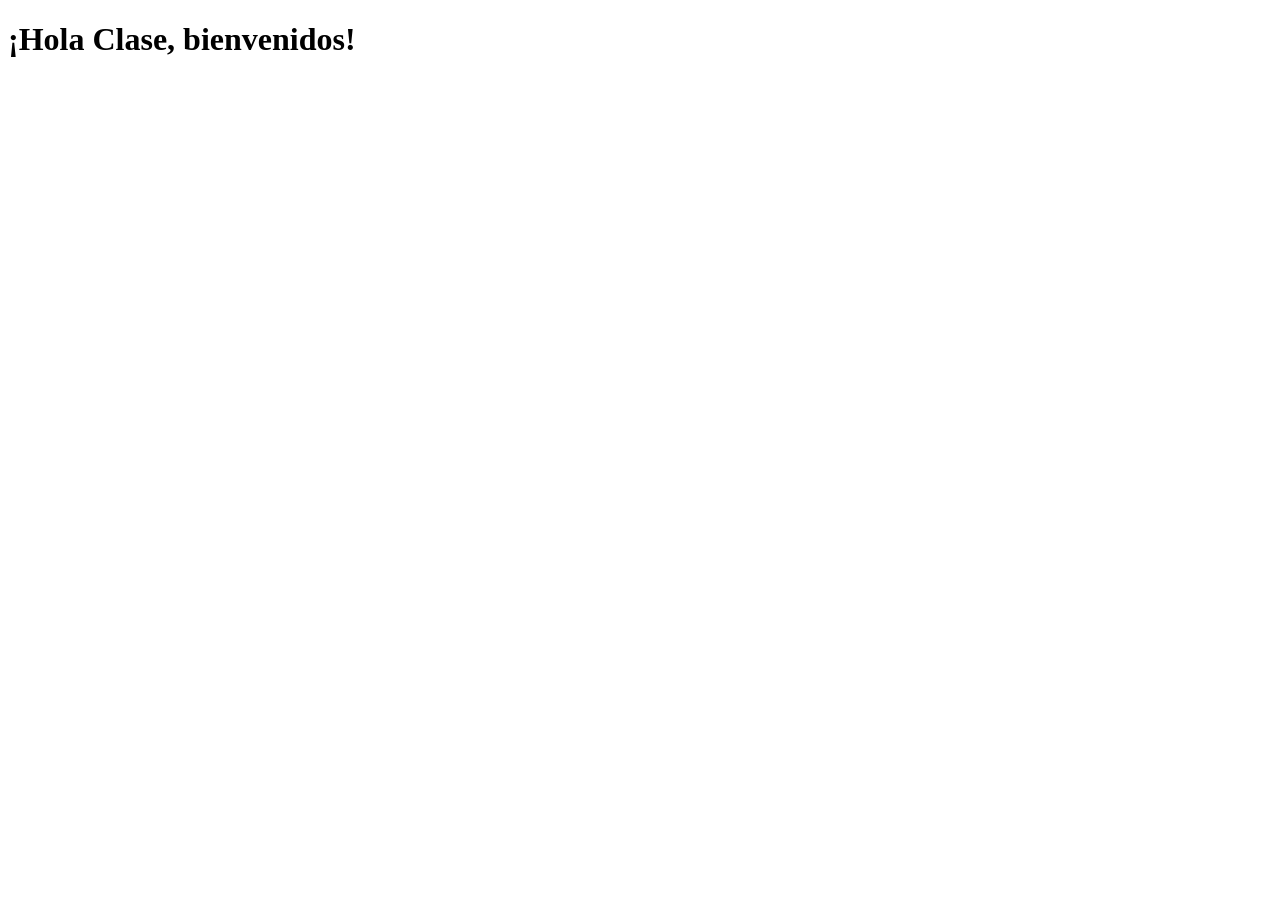
<file: classroom14/index.html>
<!DOCTYPE html>
<html lang="es">
    <head>
        <meta charset="utf-8">
        <meta http-equiv="X-UA-Compatible" content="IE=edge">
        <title>Clase N°14</title>
        <meta name="description" content="">
        <meta name="viewport" content="width=device-width, initial-scale=1">
        <link rel="stylesheet" href="">
    </head>
    <body>
        <h1> ¡Hola Clase, bienvenidos!</h1>
        
        <script src="./app.js" ></script>
    </body>
</html>
</file>
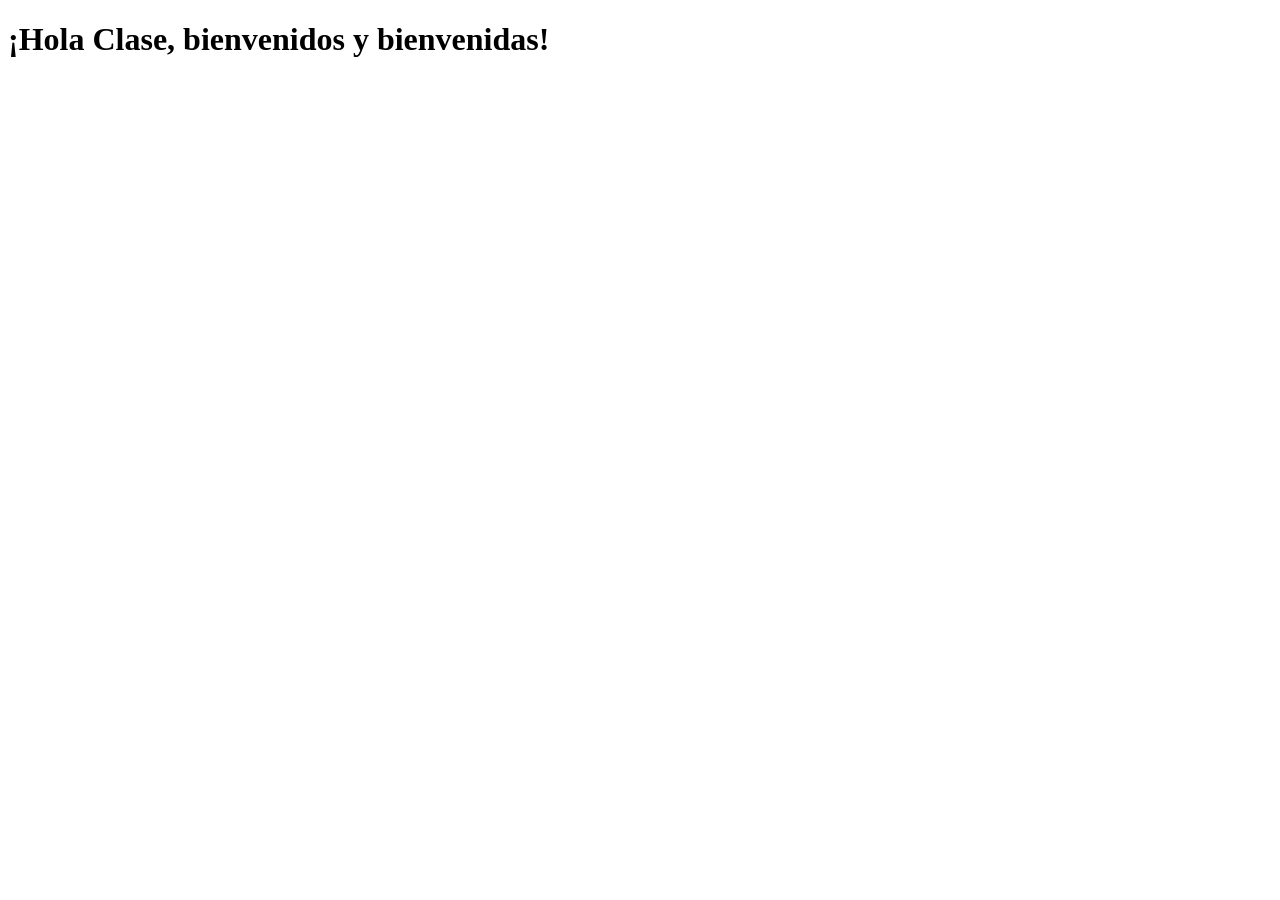
<file: classroom15/index.html>
<!DOCTYPE html>
<html lang="es">
    <head>
        <meta charset="utf-8">
        <meta http-equiv="X-UA-Compatible" content="IE=edge">
        <title>Clase N° 15 Arrays y Metodos</title>
        <meta name="description" content="Teoria de JS">
        <meta name="viewport" content="width=device-width, initial-scale=1">
        <link rel="stylesheet" href="">
    </head>
    <body>
        <h1> ¡Hola Clase, bienvenidos y bienvenidas!  </h1>
        
        <script src="./app.js"></script>
    </body>
</html>
</file>
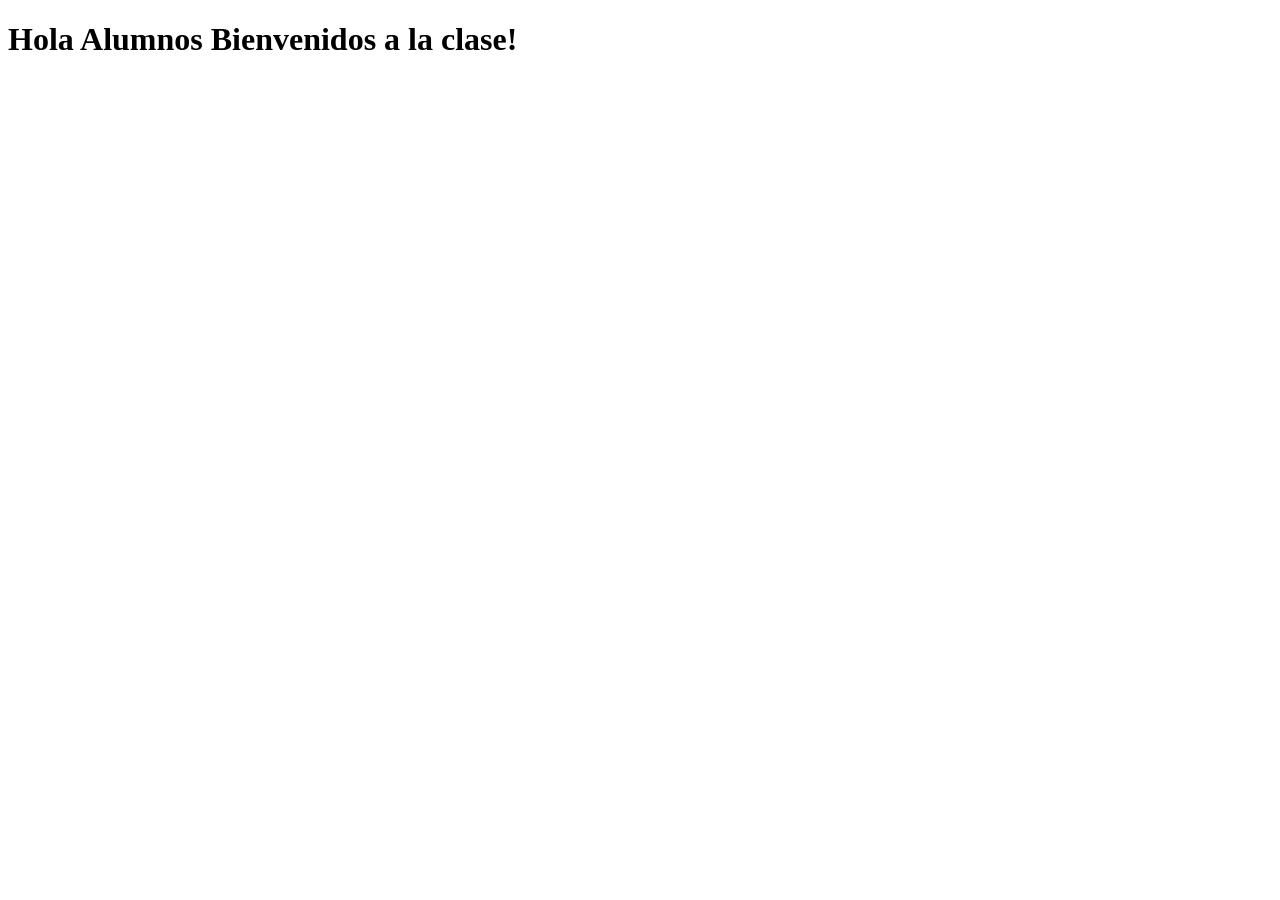
<file: classroom16/index.html>
<!DOCTYPE html>
<html lang="es">
    <head>
        <meta charset="utf-8">
        <meta http-equiv="X-UA-Compatible" content="IE=edge">
        <title> Clase N° 16 </title>
        <link rel="icon" href="../IMG/icons8-js-48.png" type="image/png">
        <!--<link rel="shortcut icon" href="../IMG/logo-CAC.webp" type="image/png">-->
        <meta name="description" content="">
        <meta name="viewport" content="width=device-width, initial-scale=1">
        <link rel="stylesheet" href="">
    </head>
    <body>
       <h1>Hola Alumnos Bienvenidos a la clase! </h1>
       

        
        <script src="./app.js" ></script>
    </body>
</html>
</file>
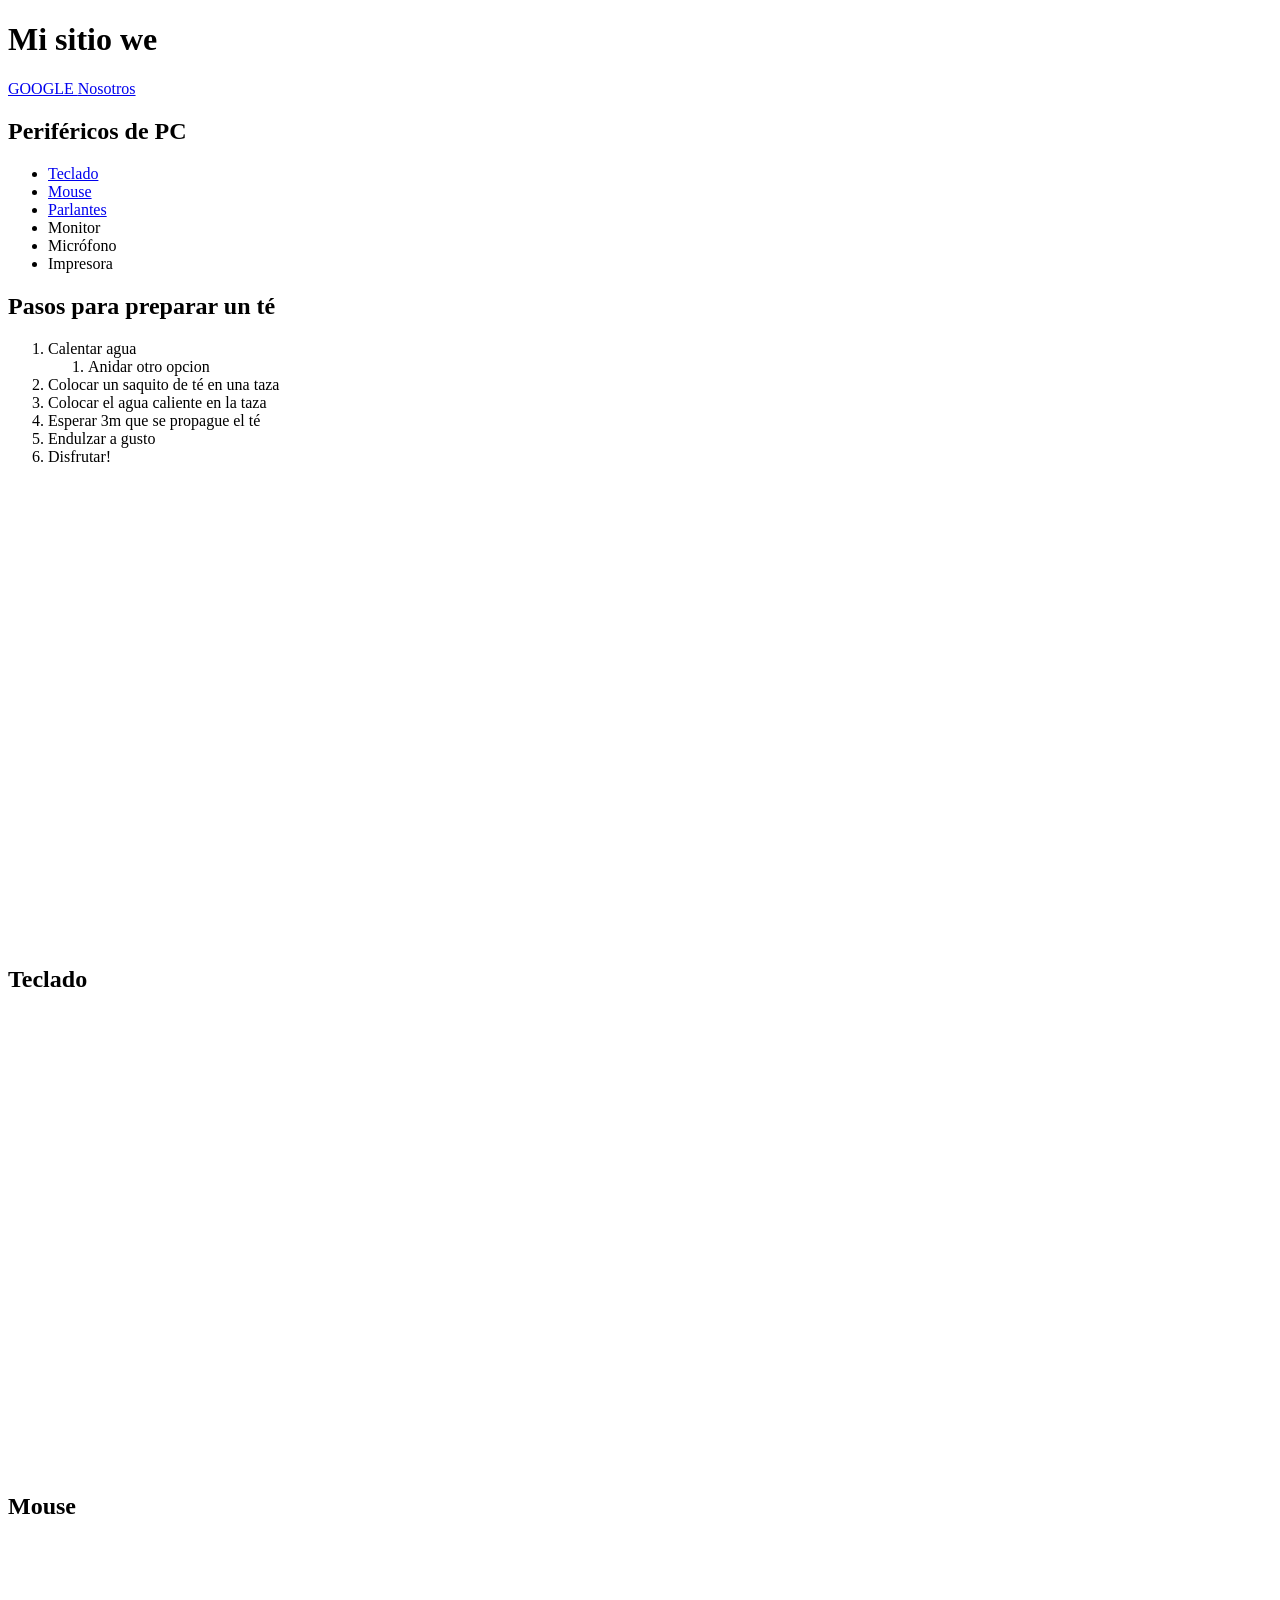
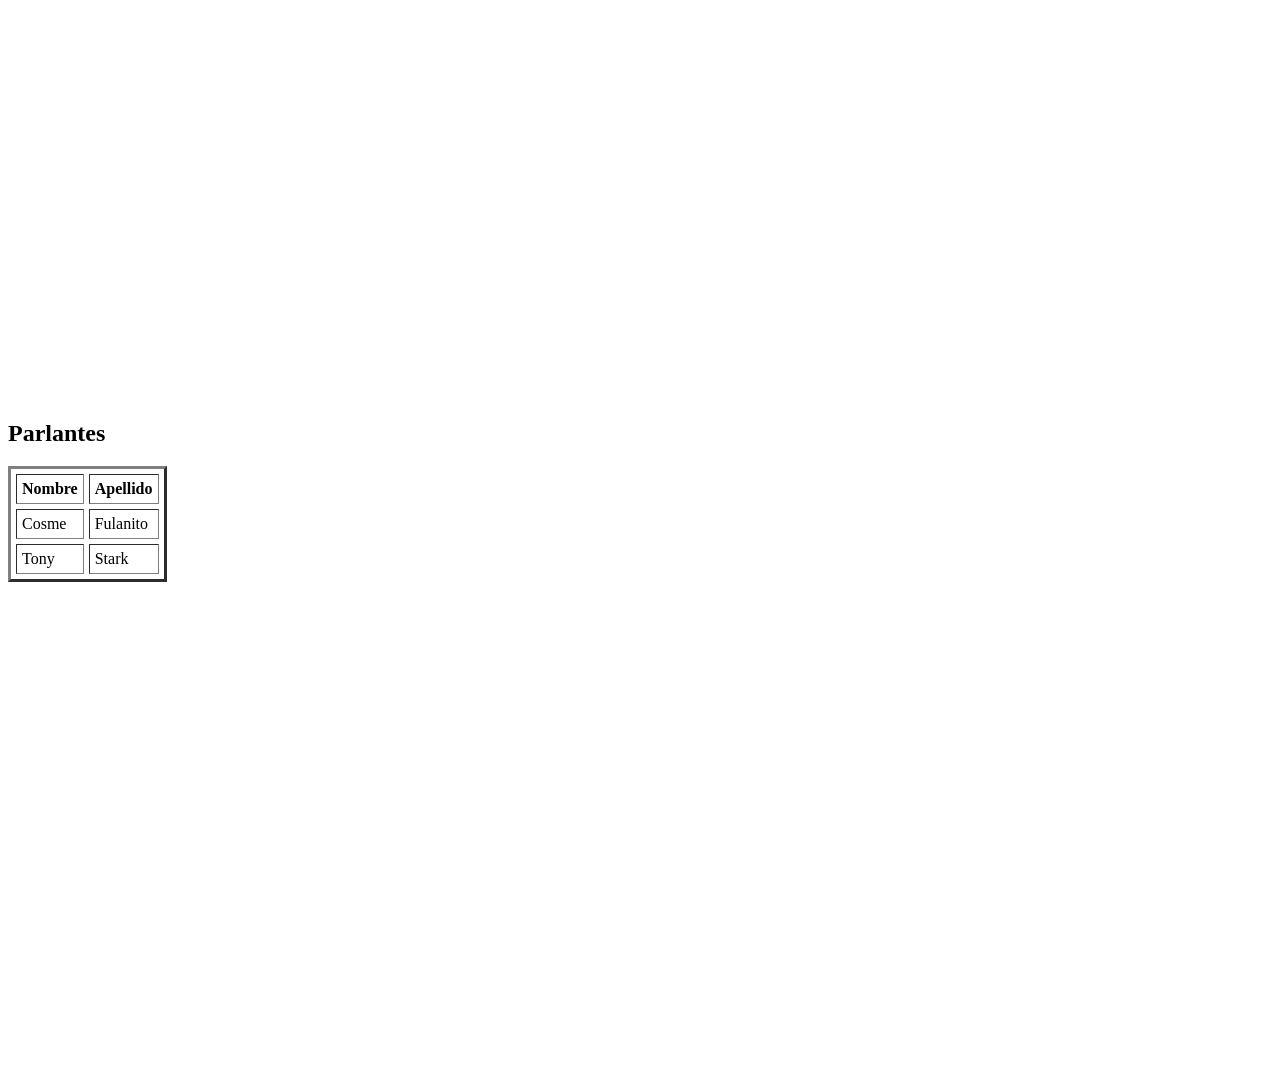
<file: classroom2/index.html>
<!DOCTYPE html>
<html lang="en">
<head>
    <meta charset="UTF-8">
    <meta http-equiv="X-UA-Compatible" content="IE=edge">
    <meta name="viewport" content="width=device-width, initial-scale=1.0">
    <title>Clase N°2 - HTML Recargado </title>
</head>
<body>
    <header> <H1> Mi sitio we</H1>  <a href="https://www.google.com/" target="_blank" rel="noopener noreferrer"> GOOGLE </a>  
        <span><a href="./nosotros.html">   Nosotros </a></span>
    </header> <!-- Encabezado de mi sitio-->
    <nav> 
        <h2>Periféricos de PC</h2>
        <ul>
          <li><a href="#seccion1">  Teclado </a></li>
          <li><a href="#mouse"> Mouse </a></li>
          <li><a href="#parlantes"> Parlantes</a></li>
          <li>Monitor</li>
          <li>Micrófono</li>
          <li>Impresora</li>
        </ul>
        
    </nav><!-- Navegacion -->
    <section> 
        <article>  
            <h2>Pasos para preparar un té</h2> <!-- TITULOS-->
            <ol> <!-- lista ordenada -->
                
                <li>Calentar agua</li> 
                <ol>   
                    <li>  Anidar otro opcion</li>
                </ol>
                <li>Colocar un saquito de té en una taza</li>
                <li>Colocar el agua caliente en la taza</li>
                <li>Esperar 3m que se propague el té</li>
                <li>Endulzar a gusto</li>
                <li>Disfrutar!</li>
            </ol>

        </article> 

    </section>
    <section id="seccion1" style="margin-top:500px;">   
        <article>
                <h2> Teclado</h2>
         </article>      
    </section>
    <section id="mouse" style="margin-top:500px;">   
        <article>  
            <h2> Mouse</h2>
        </article>     
    </section>
    <section id="parlantes" style="margin-top:500px;">  
        <article> 
            <h2>Parlantes</h2>
            <table border="3px solid #2b2b2b" cellpadding="5px" cellspacing="5">
                <tr> <!-- Mi espacio de tabla-->
                    <th>Nombre</th> <!--Celda de mi tabla-->
                    <th>Apellido</th>
                </tr>
                <tr>
                    <td>Cosme</td>
                    <td>Fulanito</td>
                </tr>
                <tr>
                    <td>Tony</td>
                    <td>Stark</td>
                </tr>
            </table>
        </article>      
    </section>
    <aside  style="margin-top:500px;" > </aside> <!-- Caja de publicidad-->
    <footer   style="margin-top:500px;">  </footer> <!-- Pie de pagina -->
</body>
</html>
</file>
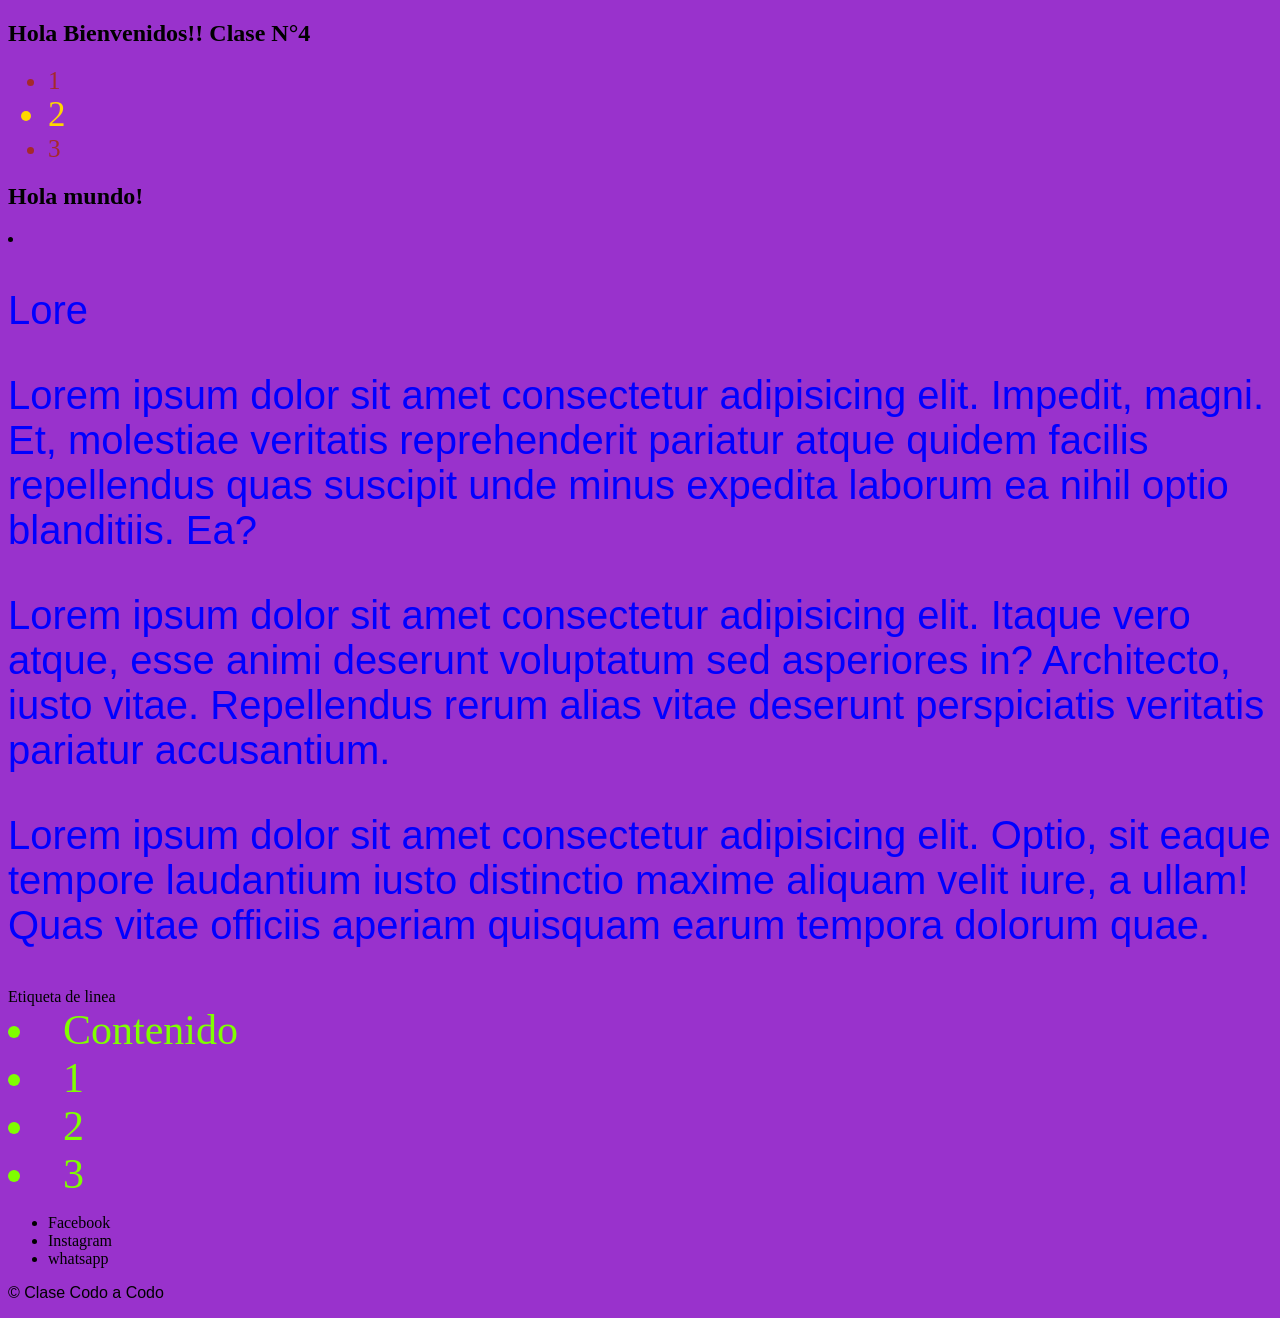
<file: classroom4/index.html>
<!DOCTYPE html>
<html lang="es">
    <head>
        <meta charset="utf-8">
        <meta http-equiv="X-UA-Compatible" content="IE=edge">
        <title>Clase N°4 - Introduccion a CSS </title>
        <meta name="description" content="Primera clase de contenido CSS ">
        <meta name="viewport" content="width=device-width, initial-scale=1">
        <link rel="stylesheet" href="./stylo.css">
    </head>
    <body>
        <header>  <nav> <h1> Hola Bienvenidos!! Clase N°4   </h1>    </nav>   </header>
        <section class="nuevo" id="cambio">     
            <ul class="menu">
                <li >1</li>
                <li id="unico">2</li>
                <li class="estilos">3</li>
            </ul>
        </section>
        <section>
            <h2>  Hola mundo!</h2>
            <li> </li>
            <p>Lore </p>
            <p>Lorem ipsum dolor sit amet consectetur adipisicing elit. Impedit, magni. Et, molestiae veritatis reprehenderit pariatur atque quidem facilis repellendus quas suscipit unde minus expedita laborum ea nihil optio blanditiis. Ea?</p>
            <p>Lorem ipsum dolor sit amet consectetur adipisicing elit. Itaque vero atque, esse animi deserunt voluptatum sed asperiores in? Architecto, iusto vitae. Repellendus rerum alias vitae deserunt perspiciatis veritatis pariatur accusantium. </p>
            <p> Lorem ipsum dolor sit amet consectetur adipisicing elit. Optio, sit eaque tempore laudantium iusto distinctio maxime aliquam velit iure, a ullam! Quas vitae officiis aperiam quisquam earum tempora dolorum quae.</p>
           
              </section>

                <section>
                    <span> Etiqueta de linea</span>
                    <li>  Contenido</li>
                    <li>1</li>
                    <li>2</li>
                    <li>3</li>

                </section>

        <footer>  
            
            <ul>
                <li>Facebook</li>
                <li>Instagram</li>
                <li>whatsapp</li>
            </ul> 
            <p>  &copy;  Clase Codo a Codo </p>

        </footer>
        
        <script src="" ></script>
    </body>
</html>
</file>
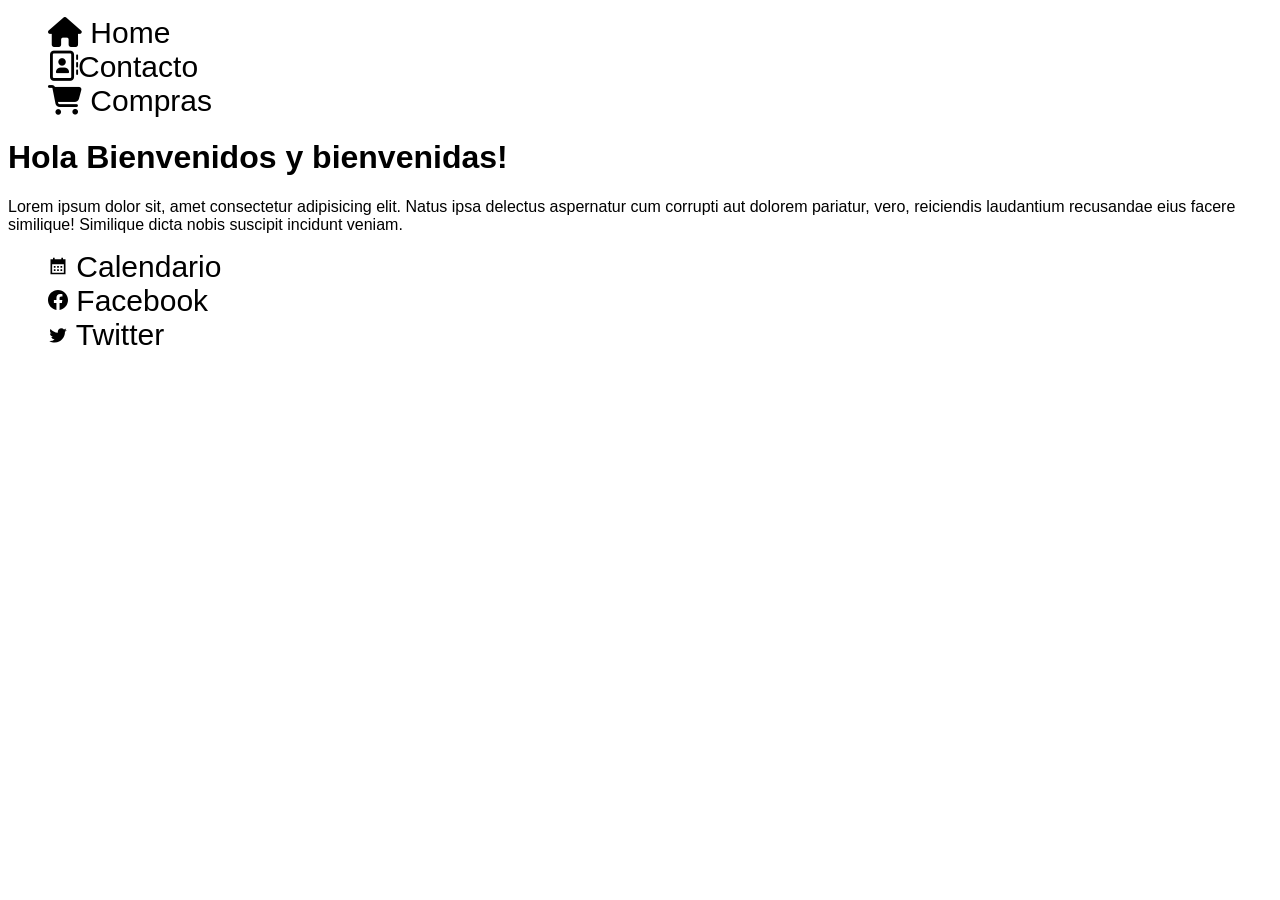
<file: classroom5/index.html>
<!DOCTYPE html>
<html lang="es">
    <head>
        <meta charset="utf-8">
        <meta http-equiv="X-UA-Compatible" content="IE=edge">
        <title>Clase N°5  </title>
        <meta name="description" content="">
        <meta name="viewport" content="width=device-width, initial-scale=1">
        <link rel="stylesheet" href="https://cdnjs.cloudflare.com/ajax/libs/font-awesome/6.3.0/css/all.min.css" integrity="sha512-SzlrxWUlpfuzQ+pcUCosxcglQRNAq/DZjVsC0lE40xsADsfeQoEypE+enwcOiGjk/bSuGGKHEyjSoQ1zVisanQ==" crossorigin="anonymous" referrerpolicy="no-referrer" />
        <link rel="stylesheet" href="./stylo.css">
    </head>
    <body>

        <header>   <nav>  <ul> 
             <li><i class="fa-solid fa-house" class="homee"></i>  Home</li>
        <li> <i class="fa-regular fa-address-book"></i>Contacto</li>
        <li><i class="fa-solid fa-cart-shopping"></i> Compras</li></ul>
        </nav></header>
      <h1>   Hola Bienvenidos y bienvenidas! </h1>
            <p class="fuente"> Lorem ipsum dolor sit, amet consectetur adipisicing elit. Natus ipsa delectus aspernatur cum corrupti aut dolorem pariatur, vero, reiciendis laudantium recusandae eius facere similique! Similique dicta nobis suscipit incidunt veniam.</p>       
        <footer> 
            <ul> 
            <li><svg xmlns="http://www.w3.org/2000/svg" width="20" height="22" viewBox="0 0 24 24"><path fill="currentColor" d="M11 14v-2h2v2Zm-4 0v-2h2v2Zm8 0v-2h2v2Zm-4 4v-2h2v2Zm-4 0v-2h2v2Zm8 0v-2h2v2ZM3 22V4h3V2h2v2h8V2h2v2h3v18Zm2-2h14V10H5Z"/></svg>  Calendario</li>
           <li><svg xmlns="http://www.w3.org/2000/svg" width="20" height="22" viewBox="0 0 16 16"><path fill="currentColor" d="M16 8.049c0-4.446-3.582-8.05-8-8.05C3.58 0-.002 3.603-.002 8.05c0 4.017 2.926 7.347 6.75 7.951v-5.625h-2.03V8.05H6.75V6.275c0-2.017 1.195-3.131 3.022-3.131c.876 0 1.791.157 1.791.157v1.98h-1.009c-.993 0-1.303.621-1.303 1.258v1.51h2.218l-.354 2.326H9.25V16c3.824-.604 6.75-3.934 6.75-7.951z"/></svg> Facebook</li>
           <li><svg xmlns="http://www.w3.org/2000/svg" width="20" height="20" viewBox="0 0 24 24"><path fill="currentColor" d="M22.46 6c-.77.35-1.6.58-2.46.69c.88-.53 1.56-1.37 1.88-2.38c-.83.5-1.75.85-2.72 1.05C18.37 4.5 17.26 4 16 4c-2.35 0-4.27 1.92-4.27 4.29c0 .34.04.67.11.98C8.28 9.09 5.11 7.38 3 4.79c-.37.63-.58 1.37-.58 2.15c0 1.49.75 2.81 1.91 3.56c-.71 0-1.37-.2-1.95-.5v.03c0 2.08 1.48 3.82 3.44 4.21a4.22 4.22 0 0 1-1.93.07a4.28 4.28 0 0 0 4 2.98a8.521 8.521 0 0 1-5.33 1.84c-.34 0-.68-.02-1.02-.06C3.44 20.29 5.7 21 8.12 21C16 21 20.33 14.46 20.33 8.79c0-.19 0-.37-.01-.56c.84-.6 1.56-1.36 2.14-2.23Z"/></svg> Twitter</li>
        </ul>

            
        </footer>
        
            <script src="" async defer></script>
    </body>
</html>
</file>
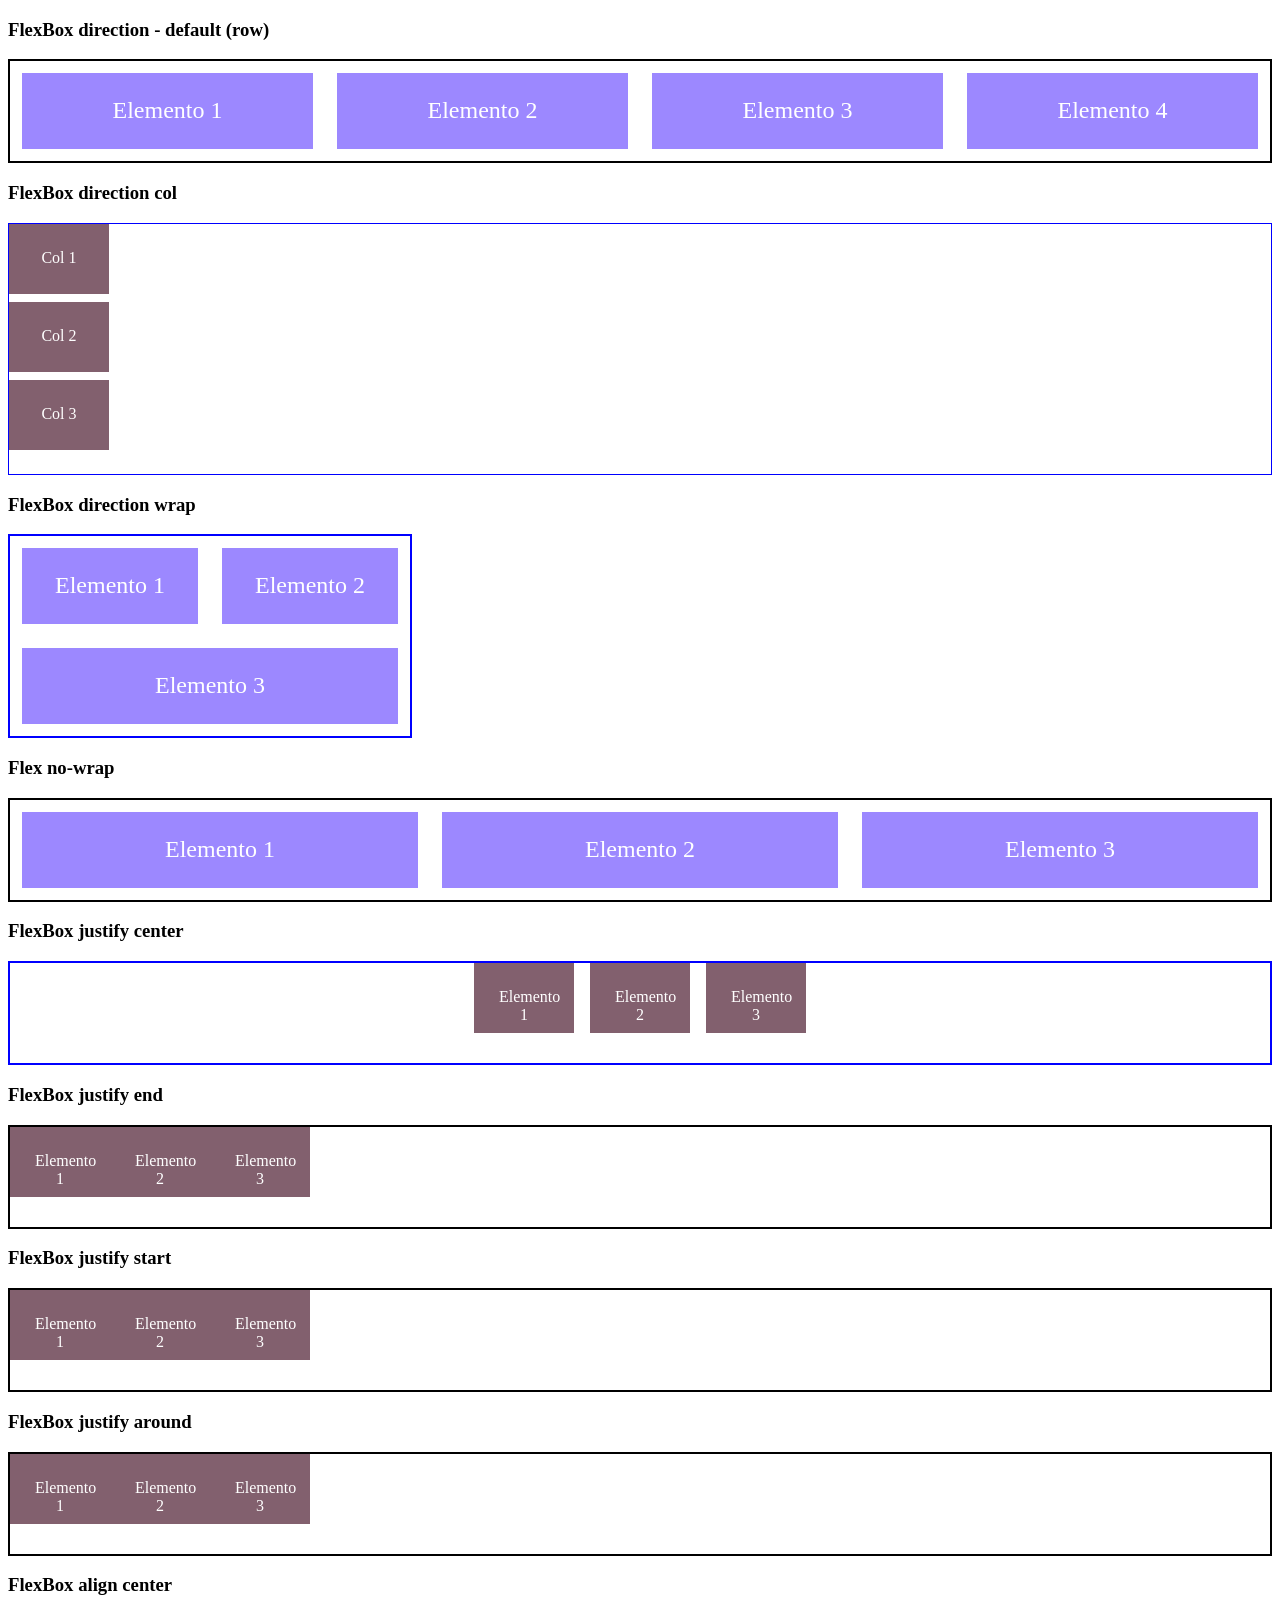
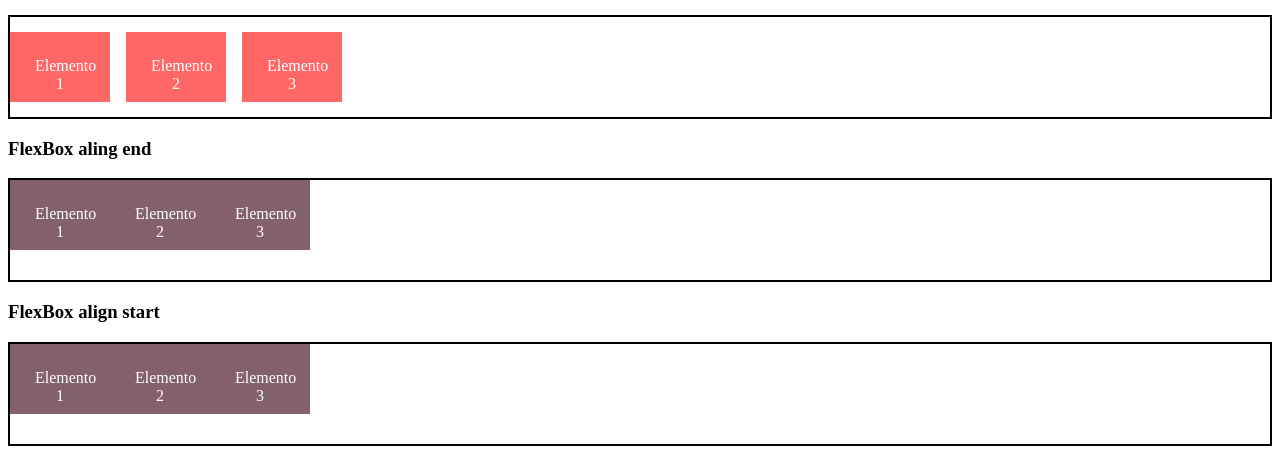
<file: classroom8/index.html>
<!DOCTYPE html>
<html lang="es">
    <head>
        <meta charset="utf-8">
        <meta http-equiv="X-UA-Compatible" content="IE=edge">
        <title>FLEBOX</title>
        <meta name="description" content="">
        <meta name="viewport" content="width=device-width, initial-scale=1">
        <link rel="stylesheet" href="./stylo.css">
    </head>
    <body>
        
    <h3> FlexBox direction - default (row)</h3>
    <div class="contenedor-padre">
    <div class="elemento-hijo">Elemento 1</div>
    <div class="elemento-hijo">Elemento 2</div>
    <div class="elemento-hijo">Elemento 3</div>
    <div class="elemento-hijo">Elemento 4</div>
    </div>


<h3> FlexBox direction col</h3>
<div class="contenedor-padre flex-direction-col">
  <div class="elemento">Col 1</div>
  <div class="elemento">Col 2</div>
  <div class="elemento">Col 3</div>
</div>


<h3> FlexBox direction wrap</h3>
<div class="contenedor-padre flex-wrap">
  <div class="elemento-hijo">Elemento 1</div>
  <div class="elemento-hijo">Elemento 2</div>
  <div class="elemento-hijo">Elemento 3</div>
</div>


<h3> Flex no-wrap</h3>
<div class="contenedor-padre flex-wrap-no">
  <div class="elemento-hijo">Elemento 1</div>
  <div class="elemento-hijo">Elemento 2</div>
  <div class="elemento-hijo">Elemento 3</div>
</div>
<h3> FlexBox justify center </h3>
<div class="contenedor-padre flex-jc">
  <div class="elemento">Elemento 1</div>
  <div class="elemento">Elemento 2</div>
  <div class="elemento">Elemento 3</div>
</div>
<h3> FlexBox justify end </h3>
<div class="contenedor-padre flex-jc-end">
  <div class="elemento">Elemento 1</div>
  <div class="elemento">Elemento 2</div>
  <div class="elemento">Elemento 3</div>
</div>
<h3> FlexBox justify start </h3>
<div class="contenedor-padre flex-jc-start">
  <div class="elemento">Elemento 1</div>
  <div class="elemento">Elemento 2</div>
  <div class="elemento">Elemento 3</div>
</div>
<h3> FlexBox justify around </h3>
<div class="contenedor-padre flex-jc-around">
  <div class="elemento">Elemento 1</div>
  <div class="elemento">Elemento 2</div>
  <div class="elemento">Elemento 3</div>
</div>

<h3> FlexBox align center </h3>
<div class="contenedor-padre flex-ac">
  <div class="elemento">Elemento 1</div>
  <div class="elemento">Elemento 2</div>
  <div class="elemento">Elemento 3</div>
</div>


<h3> FlexBox aling end </h3>
<div class="contenedor-padre flex-ac-end">
  <div class="elemento">Elemento 1</div>
  <div class="elemento">Elemento 2</div>
  <div class="elemento">Elemento 3</div>
</div>



<h3> FlexBox align start</h3>
<div class="contenedor-padre flex-ac-start">
  <div class="elemento">Elemento 1</div>
  <div class="elemento">Elemento 2</div>
  <div class="elemento">Elemento 3</div>
</div>
        
        <script src="" async defer></script>
    </body>
</html>
</file>
<file: classroom4/stylo.css>
/* Comentarios     ------      */


*{
    background-color: darkorchid;
   

}

p{
    font-family: 'Lucida Sans', 'Lucida Sans Regular', 'Lucida Grande', 'Lucida Sans Unicode', Geneva, Verdana, sans-serif;
}

/*Llamar a una clase . punto y el nombre de class*/

.estilos{
    color:aquamarine;
    font-size: 30px;
}

#unico{
    color:gold;
    font-size: 35px;
}
 /*  Precedencias...   */
#cambio .nuevo{
    font-size: 35px;
    color:azure;
}

.menu>li{
    color:brown;
    font-family: Cambria, Cochin, Georgia, Times, 'Times New Roman', serif;
    font-size: 25px;
}
/*
h2+p{
    color: beige;
    font-size: 50px;
}
*/
h2~p {
    color:blue;
    font-size: 40px;
}

span~li{
    color:chartreuse;
    font-size: 42px;
}
</file>
<file: classroom5/stylo.css>
@import url('https://fonts.googleapis.com/css2?family=Mukta:wght@700&display=swap');
/* font-family: 'Mukta', sans-serif; */

@import url('https://fonts.googleapis.com/css2?family=Merriweather&display=swap');

/*   ctrl k c  -  ctrl k u


body{
    font-family: 'Mukta', sans-serif;
   
}

.fuente{
    font-family: 'Merriweather', serif;
   
}  */


  /* @font-face */
    @font-face {
      font-family: "LightItalic";
      src: ("../Lato/Lato-LightItalic.ttf");
    }
    
    body {
      font-family: "LightItalic", sans-serif;
    }
ul>li{
   list-style: none; /*  punto de items */
    font-size: 30px;
}

li {
    
}
</file>
<file: classroom8/stylo.css>
/* vamos a trabajar con flex, ya que sera flexible en todo nuestro sitio */
.contenedor-padre {
    display: flex;  
    height: 100px;
    border: 2px solid black;
  
  }
  
  .elemento-hijo {
    background-color: #9c88ff;
    color: white;
    font-size: 24px;
    text-align: center;
    padding: 24px;
    margin: 12px;
    flex: 1;
  }
  .flex-direction-col {
    flex-direction: column;
    border: 1px solid blue;
    gap:0.5rem;
    height:250px;
  }
  .elemento {
    color:white;
    text-align:center;
    background-color: #82606e;
    height:20px;
    width:50px;
    padding:25px;
  }
  
  .flex-wrap{
    width:400px;
    border:2px solid blue;
    flex-wrap: wrap;
    height:200px;
    &-no{
      flex-wrap: nowrap;
      border:2px solid blue;
      width:300px;
      .elemento-hijo{
        background-color: #08403F;
      }
    }
    .elemento-hijo{
       font-size:20px;
       background-color: #08403F;
       height:30px;
       width:200px;
    }
  }
  .flex-jc{
    justify-content:center;
    gap: 1rem;
    border: 2px solid blue;
    &-end{
      justify-content:flex-end;
      border: 2px solid blue;
      gap: 1rem;
    }
    &-start{
      justify-content:flex-start;
      border: 2px solid blue;
      gap: 1rem;
    }
    &-around{
      justify-content: space-around;
      border: 2px solid blue;
      gap: 1rem;
    }
    .elemento{
      background-color:#1f694e;
    }
  }
  
  .flex-ac{
    .elemento{
      background-color:#ff6666;
    }
    &-end{
      border: 2px solid blue;
      gap: 1rem;
      align-items:end;
      .elemento{
      background-color:#ff6666;
      }
    }
    &-start{
      align-items:start;
      border: 2px solid blue;
      gap: 1rem;
      .elemento{
      background-color:#ff6666;
     }
    }
    border: 2px solid blue;
    gap: 1rem;
    align-items:center
  }
</file>
